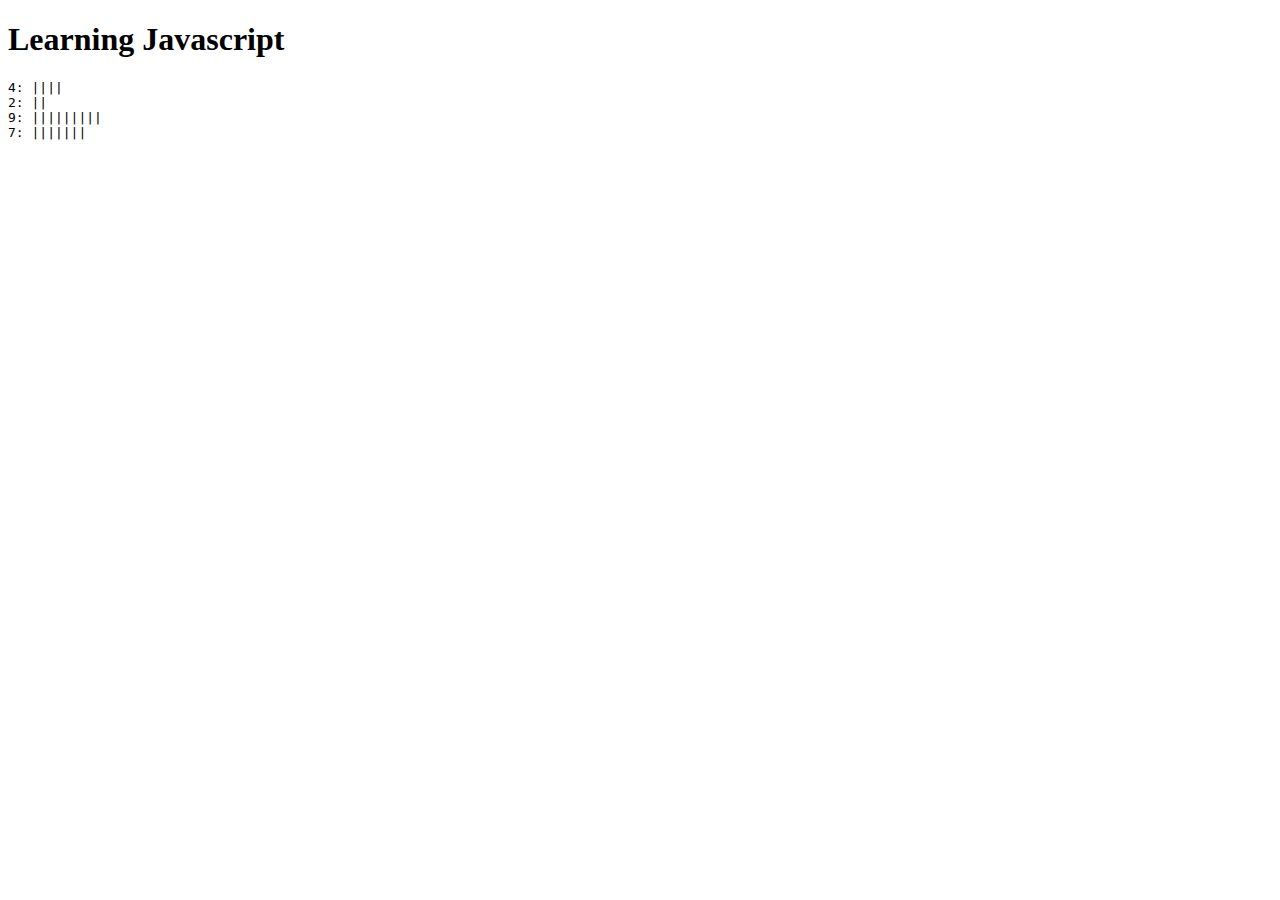
<file: index.html>
<!doctype html>
<html>
  <head>
    <title>Learning Javascript</title>
    <script type="text/javascript">
      var data = [4, 2, 9, 7];
      function ready(){
        for (i in data){
          output( get_message(data[i], data[i] + ": ") );
        }
      }

      function get_message(number, message){
        while( number > 0){
          message += "|";
          number--;
        }
        return message;
      }

      function output(message){
        document.getElementById('output').innerHTML += message + '<br>';
      }
    </script>
  </head>
  <body onload='ready()'>
    <h1>Learning Javascript</h1>
    <pre id='output'></pre>
  </body>
</html>
</file>
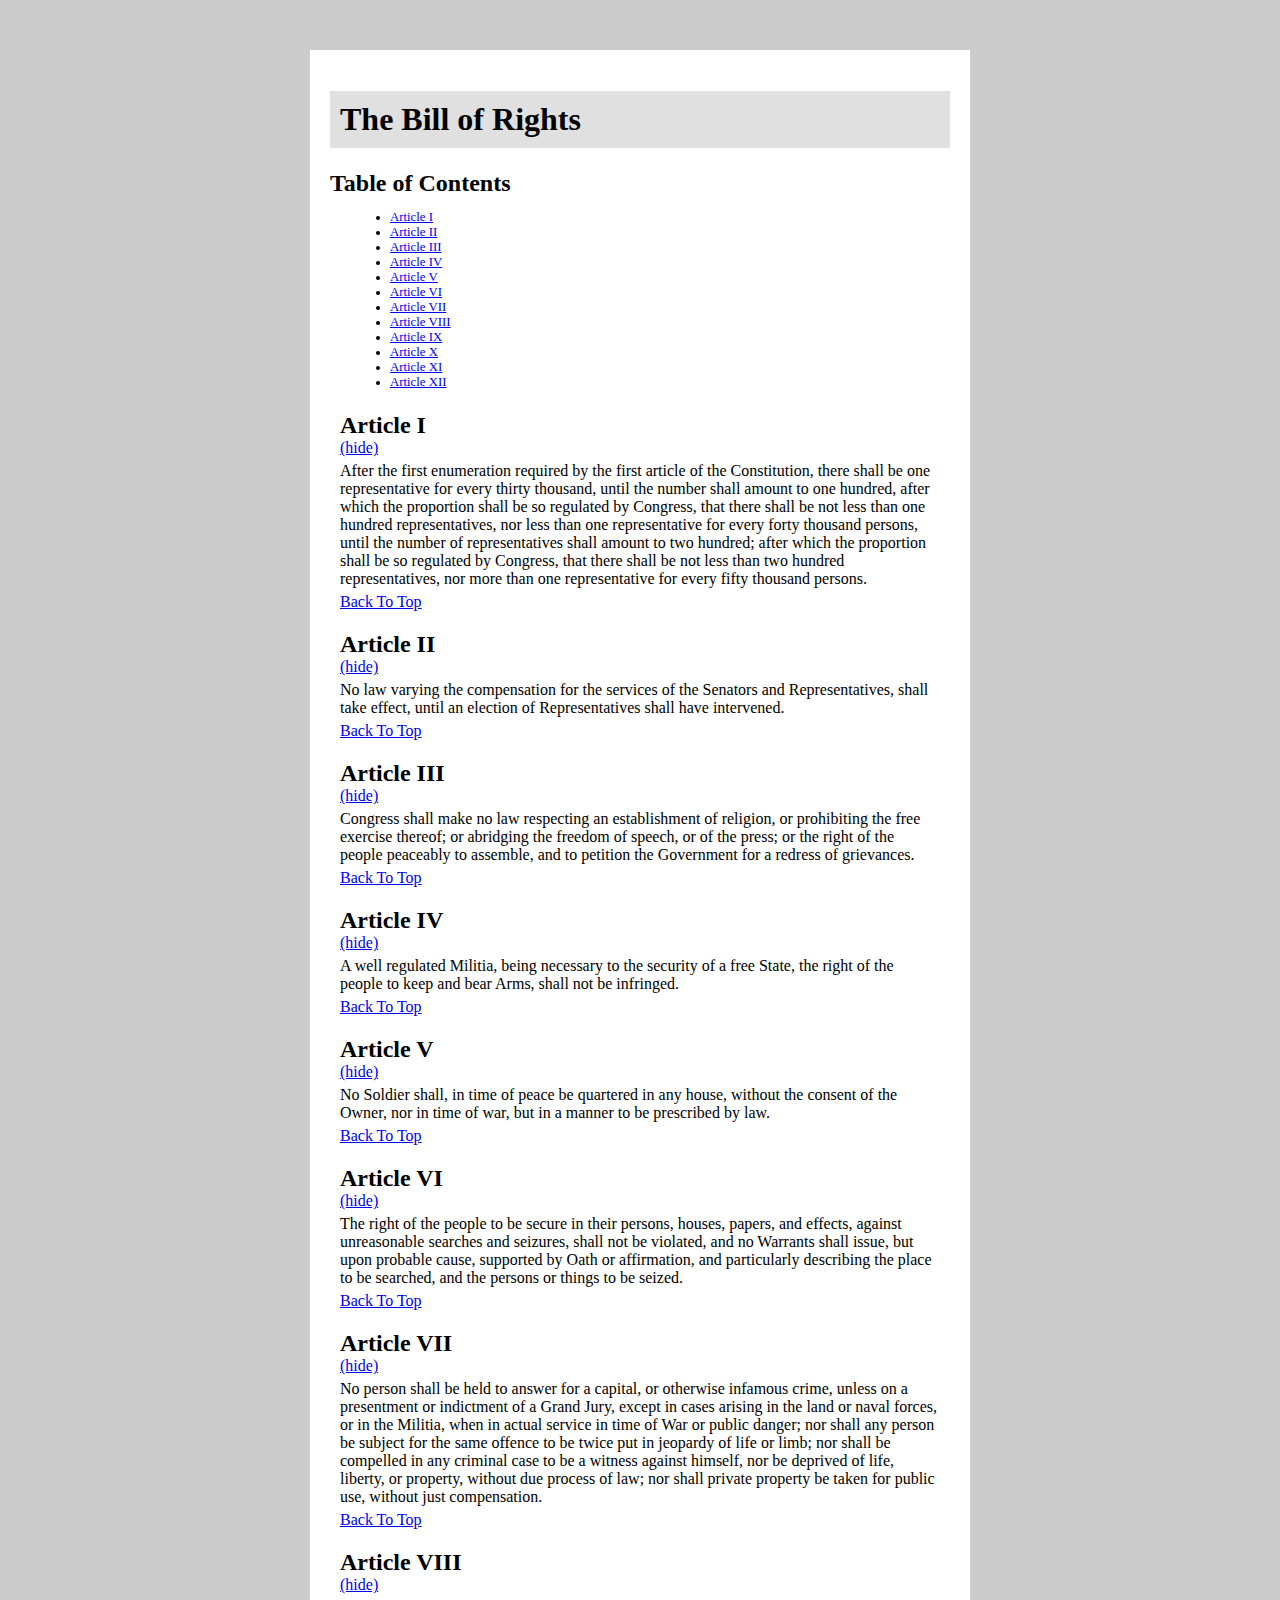
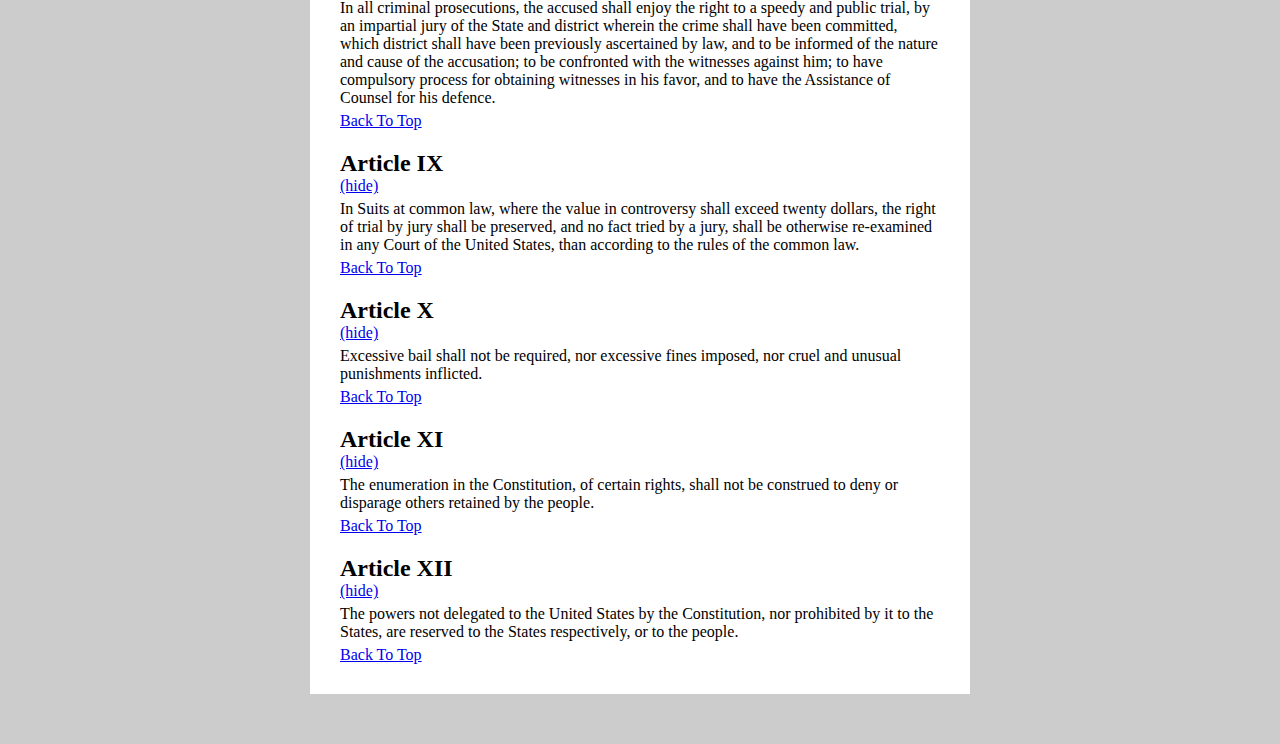
<file: bill_of_rights.html>
<!doctype html>
<html>
  <head>
    <meta charset="UTF-8"/>
    <title>The Bill of Rights</title>
    <link rel="stylesheet" href="styles.css" type="text/css" media="screen" charset="utf-8" />
    <script src="http://ajax.googleapis.com/ajax/libs/jquery/1.8.1/jquery.min.js"></script>
    <script src="application.js"></script>
  </head>
  <body>

    <h1><a id='top'></a>The Bill of Rights</h1>
    <div class='article'>
      <h2> Article I</h2>
      <p>
        After the first enumeration required by the first article of the Constitution, there shall be one representative for every thirty thousand, until the number shall amount to one hundred, after which the proportion shall be so regulated by Congress, that there shall be not less than one hundred representatives, nor less than one representative for every forty thousand persons, until the number of representatives shall amount to two hundred; after which the proportion shall be so regulated by Congress, that there shall be not less than two hundred representatives, nor more than one representative for every fifty thousand persons.
      </p>
    </div>

    <div class='article'>
      <h2> Article II</h2>
      <p>
        No law varying the compensation for the services of the Senators and Representatives, shall take effect, until an election of Representatives shall have intervened.
      </p>
    </div>

    <div class='article'>
      <h2>Article III</h2>
      <p>
        Congress shall make no law respecting an establishment of religion, or prohibiting the free exercise thereof; or abridging the freedom of speech, or of the press; or the right of the people peaceably to assemble, and to petition the Government for a redress of grievances.
      </p>
    </div>

    <div class='article'>
      <h2>Article IV</h2>
      <p>
        A well regulated Militia, being necessary to the security of a free State, the right of the people to keep and bear Arms, shall not be infringed.
      </p>
    </div>

    <div class='article'>
      <h2>Article V</h2>
      <p>
        No Soldier shall, in time of peace be quartered in any house, without the consent of the Owner, nor in time of war, but in a manner to be prescribed by law.
      </p>
    </div>

    <div class='article'>
      <h2>Article VI</h2>
      <p>
        The right of the people to be secure in their persons, houses, papers, and effects, against unreasonable searches and seizures, shall not be violated, and no Warrants shall issue, but upon probable cause, supported by Oath or affirmation, and particularly describing the place to be searched, and the persons or things to be seized.
      </p>
    </div>

    <div class='article'>
      <h2>Article VII</h2>
      <p>
        No person shall be held to answer for a capital, or otherwise infamous crime, unless on a presentment or indictment of a Grand Jury, except in cases arising in the land or naval forces, or in the Militia, when in actual service in time of War or public danger; nor shall any person be subject for the same offence to be twice put in jeopardy of life or limb; nor shall be compelled in any criminal case to be a witness against himself, nor be deprived of life, liberty, or property, without due process of law; nor shall private property be taken for public use, without just compensation.
      </p>
    </div>

    <div class='article'>
      <h2>Article VIII</h2>
      <p>
        In all criminal prosecutions, the accused shall enjoy the right to a speedy and public trial, by an impartial jury of the State and district wherein the crime shall have been committed, which district shall have been previously ascertained by law, and to be informed of the nature and cause of the accusation; to be confronted with the witnesses against him; to have compulsory process for obtaining witnesses in his favor, and to have the Assistance of Counsel for his defence.
      </p>
    </div>

    <div class='article'>
      <h2>Article IX</h2>
      <p>
        In Suits at common law, where the value in controversy shall exceed twenty dollars, the right of trial by jury shall be preserved, and no fact tried by a jury, shall be otherwise re-examined in any Court of the United States, than according to the rules of the common law.
      </p>
    </div>

    <div class='article'>
      <h2>Article X</h2>
      <p>
        Excessive bail shall not be required, nor excessive fines imposed, nor cruel and unusual punishments inflicted.
      </p>
    </div>

    <div class='article'>
      <h2>Article XI</h2>
      <p>
        The enumeration in the Constitution, of certain rights, shall not be construed to deny or disparage others retained by the people.
      </p>
    </div>

    <div class='article'>
      <h2>Article XII</h2>
      <p>
        The powers not delegated to the United States by the Constitution, nor prohibited by it to the States, are reserved to the States respectively, or to the people.
      </p>
    </div>

  </body>
</html>
</file>
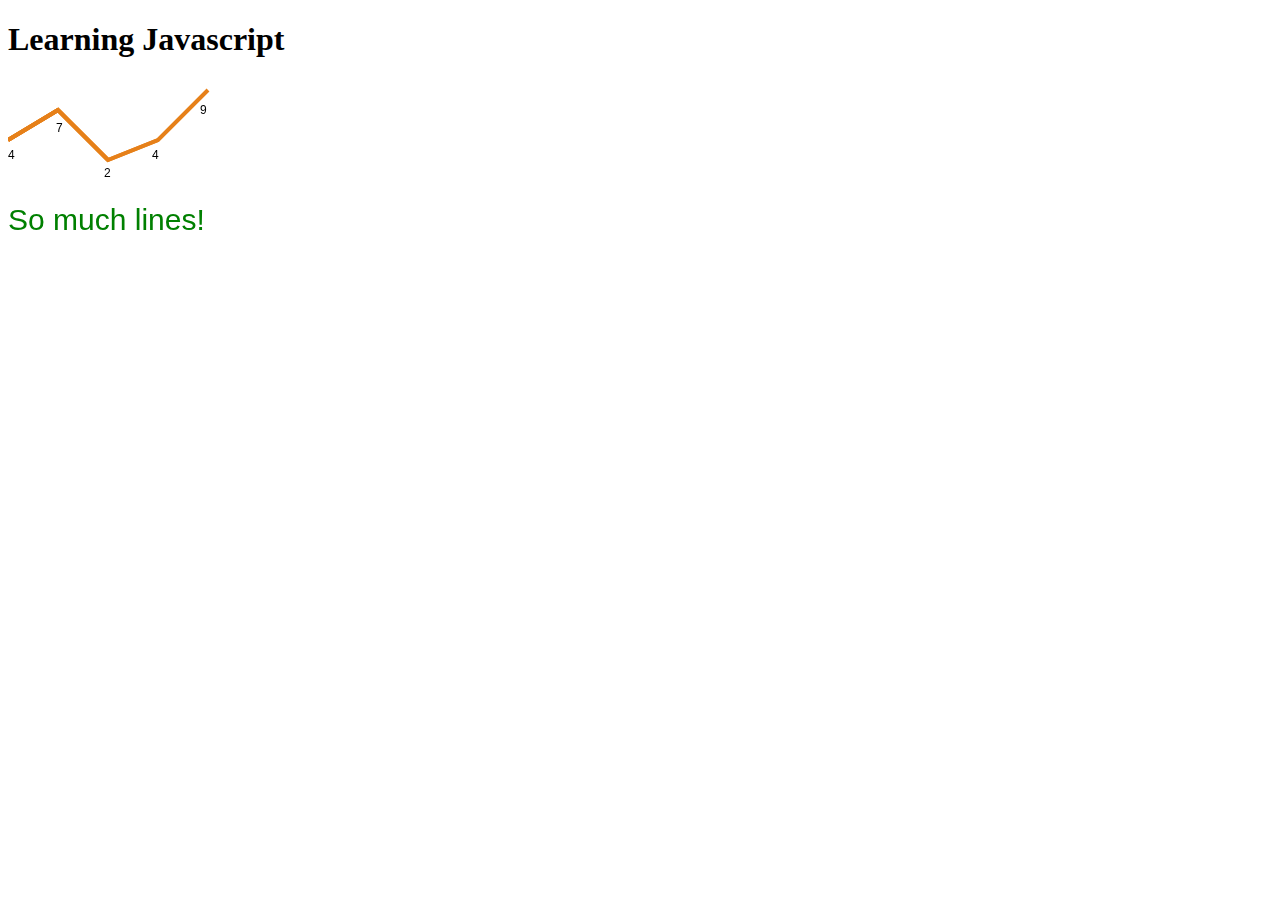
<file: canvas.html>
<!doctype html> <html>
  <head>
    <title>Learning Javascript</title>
    <script type="text/javascript">
      var context;
      function rectangle(color, x, y, width, height){
        context.fillStyle = color;
        context.fillRect(x, y, width, height);
      }

      function bar(x, y, offset){
        rectangle("rgb(64, 64, 128)", 0, x*12, y*10, 10);
      }

      function text(message, color, x, y, font){
        context.fillStyle = color;
        context.font = font;
        context.fillText(message, x, y);
      }

      function pie(progress, value){
        context.beginPath();
        context.fillStyle = "hsl("+(progress * 360)+", 80%, 60%)";
        context.moveTo(150, 150);
        context.arc(150, 150, 100, progress*2*Math.PI, (progress+value)*2*Math.PI);
        context.fill();
      }

      function line(x, y){
        context.strokeStyle = "hsl(30, 80%, 50%)";
        context.lineWidth = 4;
        context.lineTo(x*50, 100-y*10);
        text(y, "black", x*48, 115-y*9, "12px sans-serif");
        context.stroke();
      }

      function normalize_data(data){
        var total = 0;
        for (i in data ){
          total += data[i];
        }
        var percentages = [];
        for (i in data){
          percentage = data[i]/total
          percentages.push(percentage)
        }
        return percentages
      }

      function ready(){
        var canvas = document.getElementById("drawing");
        context = canvas.getContext("2d");
        var data = [4, 7, 2, 4, 9]; 
        for (i in data){
          line(i, data[i]);
        }
        text("So much lines!", "green", 0, 150, "30px sans-serif");
      }
    </script>
  </head>
  <body onload='ready()'>
    <h1>Learning Javascript</h1>
    <canvas id='drawing' width="600" height="400"></canvas>
  </body>
</html>
</file>
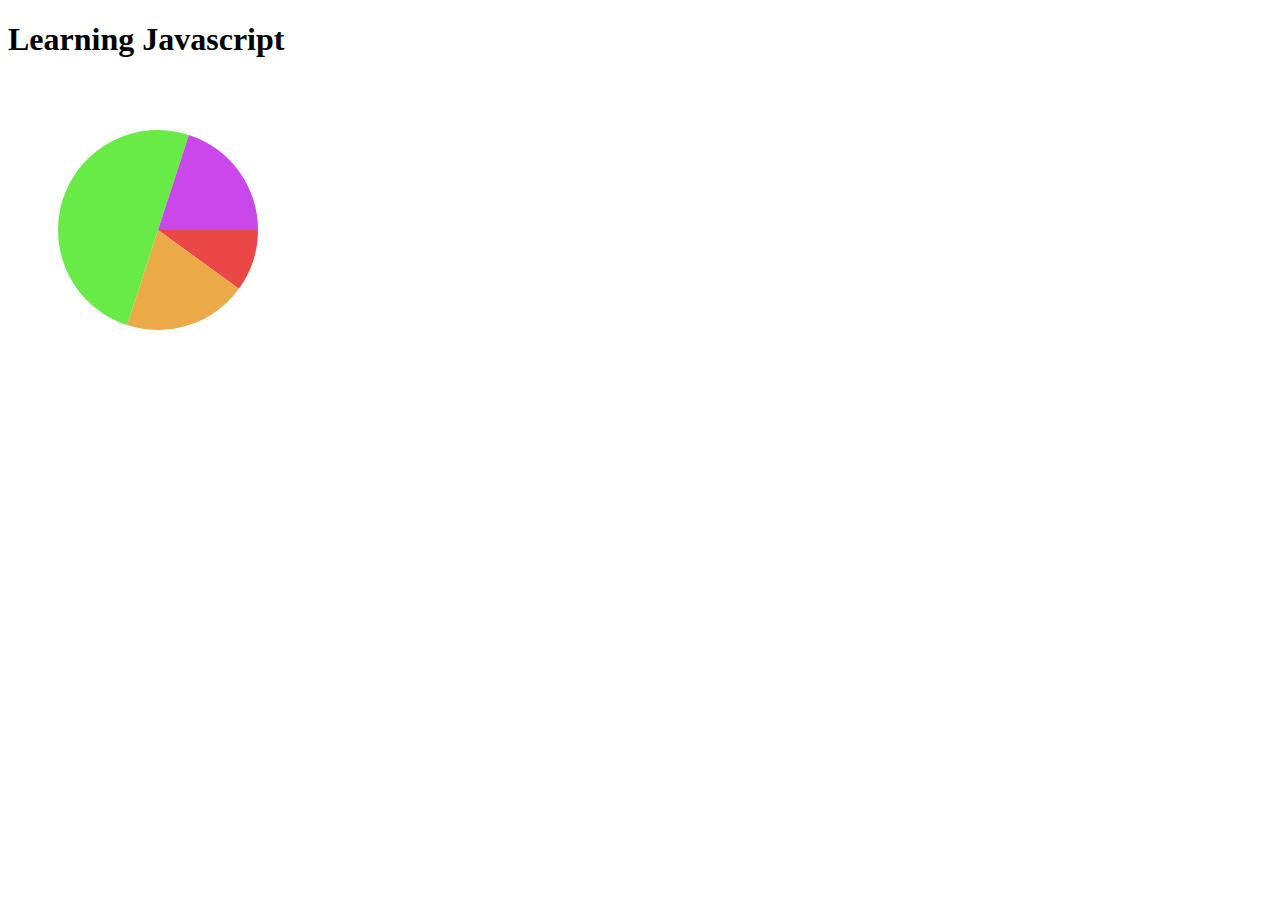
<file: canvas_oo.html>
<!doctype html> <html>
  <head>
    <title>Learning Javascript</title>
    <script type="text/javascript">
      var Chart = function(context){
        this.context = context;
      }

      Chart.prototype = {
        rectangle: function(color, x, y, width, height){
          this.context.fillStyle = color;
          this.context.fillRect(x, y, width, height);
        }   
      }

      var BarChart = function(context, data){
        this.context = context;
        this.data = data;
      }

      BarChart.prototype = {
        rectangle: Chart.prototype.rectangle,
        bar: function(x, y){
          this.rectangle("rgb(64, 64, 128)", 0, x*12, y*10, 10);
        },
        draw: function() {
          for (i in this.data){
            this.bar(i, this.data[i]);
          }
        }
      }

      PieChart = function(context, data){
        this.context = context;
        this.data = data;
      }

      PieChart.prototype = {
        slice: function(progress, value){
          this.context.beginPath();
          this.context.fillStyle = "hsl("+(progress * 360)+", 80%, 60%)";
          this.context.moveTo(150, 150);
          this.context.arc(150, 150, 100, progress*2*Math.PI, (progress+value)*2*Math.PI);
          this.context.fill();
        },
        draw: function(){
          var progress = 0;
          for (i in this.data){
            this.slice(progress, this.data[i]);
            progress += this.data[i];
          }
        }
      }


      function ready(){
        var context = document.getElementById('drawing').getContext('2d');
        var pieChart = new PieChart(context, [0.1, 0.2, 0.5, 0.2]);
        pieChart.draw(); 
      }
    </script>
  </head>
  <body onload='ready()'>
    <h1>Learning Javascript</h1>
    <canvas id='drawing' width="600" height="600"></canvas>
  </body>
</html>
</file>
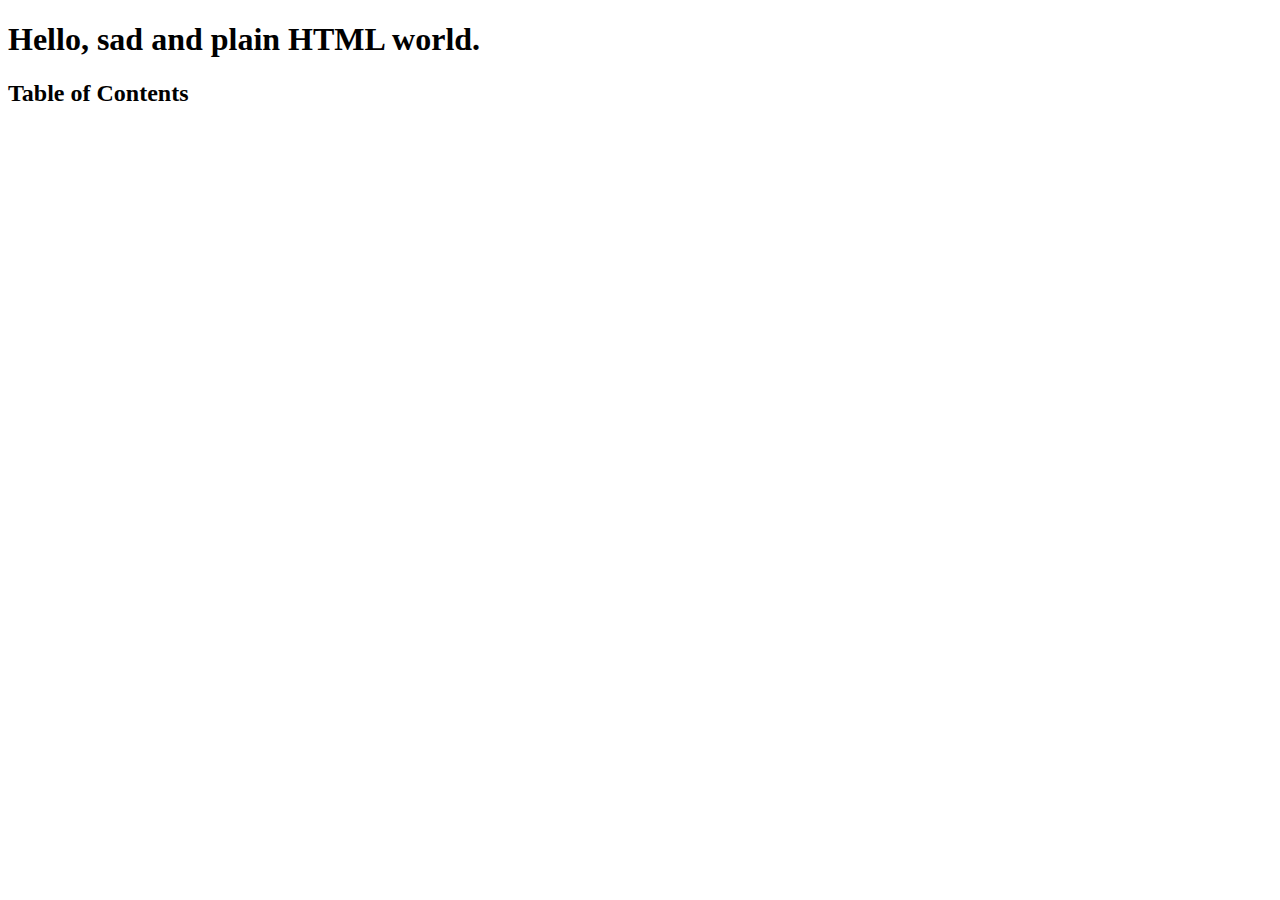
<file: jquery.html>
<!doctype html>
<html>
  <head>
    <title>HelloJQ</title>
    <script src="http://ajax.googleapis.com/ajax/libs/jquery/1.8.1/jquery.min.js"></script>
    <script src="application.js"></script>
  </head>
  <body>
    <h1 class='target'>Hello, sad and plain HTML world.</h1>
  </body>
</html>
</file>
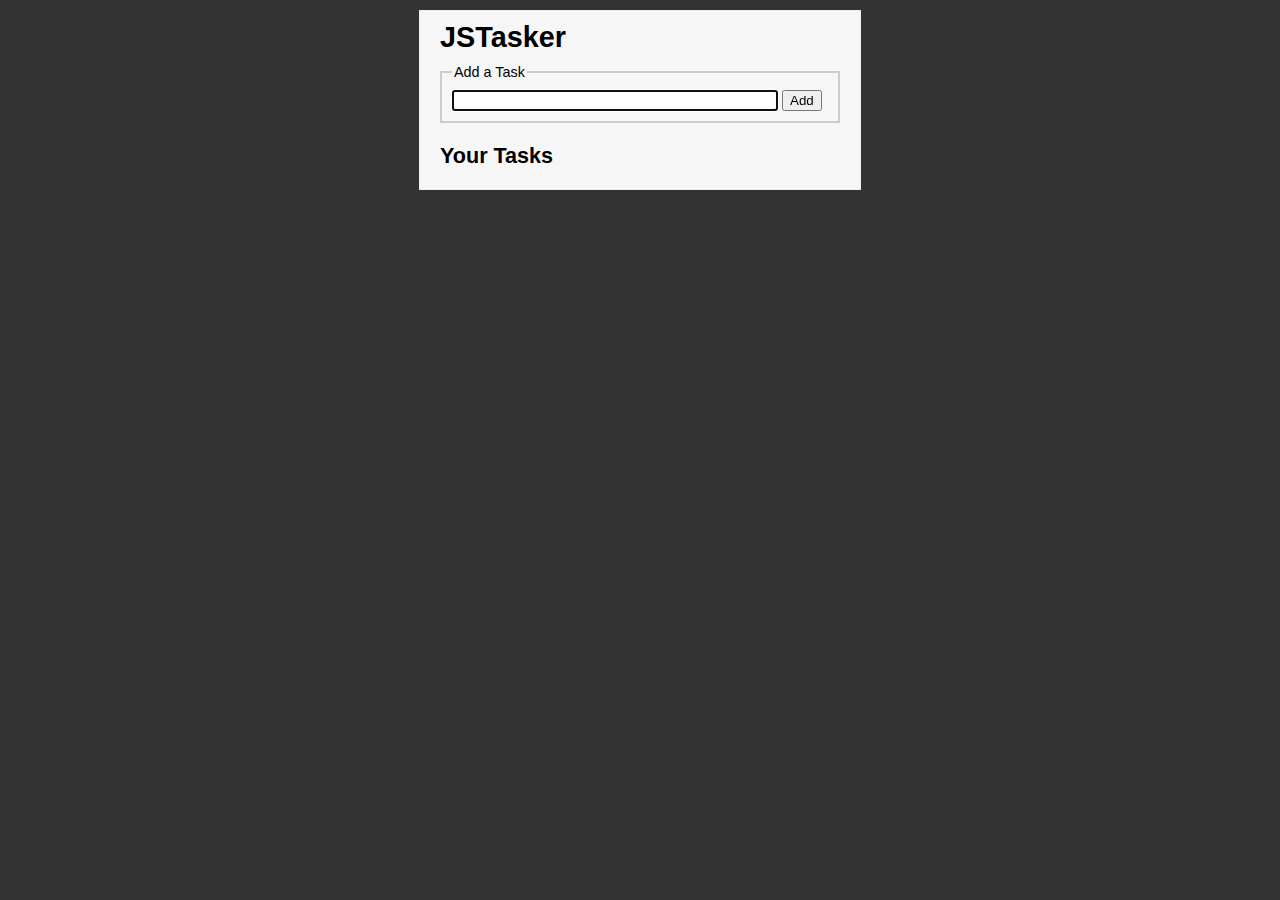
<file: tasker.html>
<!doctype html>
<html>
  <head>
    <meta charset="UTF-8" />
    <title>Tasker</title>
    <link rel='stylesheet' type="text/css" href='tasker_style.css'/>
    <script src="http://ajax.googleapis.com/ajax/libs/jquery/1.8.1/jquery.min.js"></script>
    <script src="tasker_app.js"></script>
  </head>

  <body>
    <h1>JSTasker</h1>
    <form id='add_task'>
      <fieldset>
        <legend>Add a Task</legend>
        <input type='text' name='task_text' id='task_text' autofocus="autofocus"/>
        <input type='submit' name='add_button' value='Add' />
      </fieldset>
    </form>

    <div id='tasks'>
      <h2>Your Tasks</h2>
      <ul>
      </ul>
    </div>
  </body>
</html>
</file>
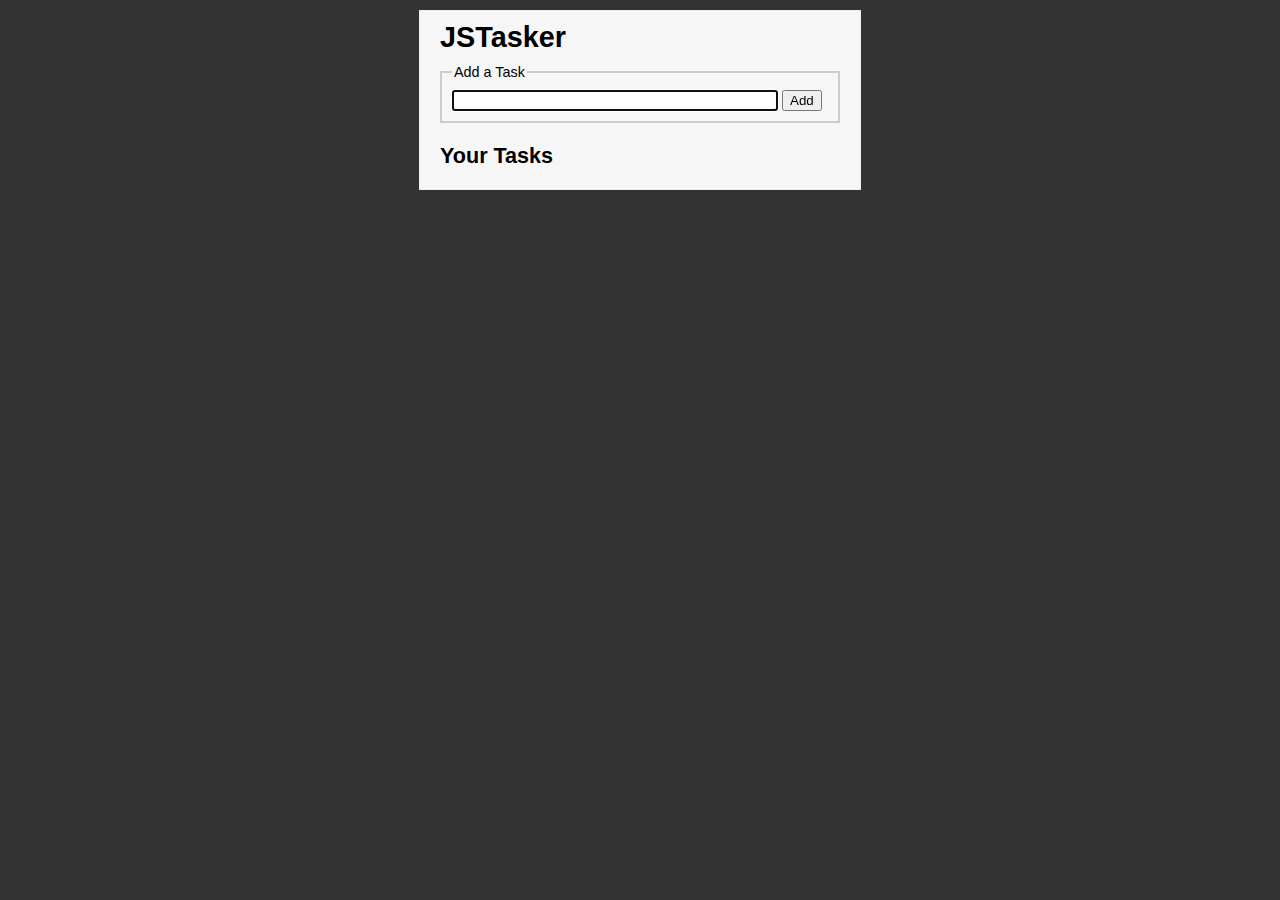
<file: tasker/tasker.html>
<!doctype html>
<html>
  <head>
    <meta charset="UTF-8" />
    <title>Tasker</title>
    <link rel='stylesheet' type="text/css" href='tasker_style.css'/>
    <script src="http://ajax.googleapis.com/ajax/libs/jquery/1.8.1/jquery.min.js"></script>
    <script src="tasker_app.js"></script> </head>

  <body>
    <h1>JSTasker</h1>
    <form id='add_task'>
      <fieldset>
        <legend>Add a Task</legend>
        <input type='text' name='task_text' id='task_text' autofocus="autofocus"/>
        <input type='submit' name='add_button' value='Add' />
      </fieldset>
    </form>

    <div id='tasks'>
      <h2>Your Tasks</h2>
      <ul>
      </ul>
    </div>
  </body>
</html>
</file>
<file: styles.css>
html{
  background-color: #CCC;
}

body{
  margin: 50px auto;
  font-family: Garamond;
  width: 620px;
  padding: 20px;
  background-color: #FFF;
}

h1{
  background-color: #E0E0E0;
}

h1, .article{
  padding: 10px;
}

h2{
  font-size: 24px;
  padding: 0px;
  margin: 0px;
}

 p{
       margin: 5px 0px 5px 0px;
                    }

                    ul#toc{
                      margin-left: 20px;
                      font-size: 80%;
                        }
</file>
<file: tasker_style.css>
h1, h2, ul, li{
  margin: 0px;
  padding: 0px;
}

html{
  background: #333;
  font-family: 'Gill Sans Light', 'Helvetica', 'Arial';
  font-size: 90%;
}

body{
  width: 400px;
  margin: 10px auto;
  border: 1px solid #EEE;
  background: #F6F6F6;
  padding: 10px 20px;
}

fieldset{
  border: 2px solid #CCC;
  padding: 10px;
  margin: 10px 0px 0px 0px;

}

input[type=text] {
  width: 300px;
  padding-right: 20px;
}
input[type=submit]{

}

#tasks{
  margin: 20px 0px 0px 0px;
}

h2{
  margin-bottom: 10px;
}

h2 span#task_counter{
  font-size: 80%;
  color: #999;
}

#tasks ul{
  list-style-type: none;
}

#tasks ul li{
  padding: 6px 10px 3px 20px;
  height: 1.6em;

}

#tasks ul li:hover{
  background: #FFF8DC;
  text-decoration: underline;
}

#tasks ul li.completed{
  background: url('icons/accept.png') no-repeat 0px 5px;
  text-decoration: line-through;
  color: #999;
}

.trash{
  float: right;
  padding: 2px;
}

.trash:hover{
  background: #F99;
  cursor: pointer;
}
</file>
<file: tasker/tasker_style.css>
h1, h2, ul, li{
  margin: 0px;
  padding: 0px;
}

html{
  background: #333;
  font-family: 'Gill Sans Light', 'Helvetica', 'Arial';
  font-size: 90%;
}

body{
  width: 400px;
  margin: 10px auto;
  border: 1px solid #EEE;
  background: #F6F6F6;
  padding: 10px 20px;
}

fieldset{
  border: 2px solid #CCC;
  padding: 10px;
  margin: 10px 0px 0px 0px;

}

input[type=text] {
  width: 300px;
  padding-right: 20px;
}
input[type=submit]{

}

#tasks{
  margin: 20px 0px 0px 0px;
}

h2{
  margin-bottom: 10px;
}

h2 span#task_counter{
  font-size: 80%;
  color: #999;
}

#tasks ul{
  list-style-type: none;
}

#tasks ul li{
  padding: 6px 10px 3px 20px;
  height: 1.6em;

}

#tasks ul li:hover{
  background: #FFF8DC;
  text-decoration: underline;
}

#tasks ul li.completed{
  background: url('icons/accept.png') no-repeat 0px 5px;
  text-decoration: line-through;
  color: #999;
}

.trash{
  float: right;
  padding: 2px;
}

.trash:hover{
  background: #F99;
  cursor: pointer;
}
</file>
